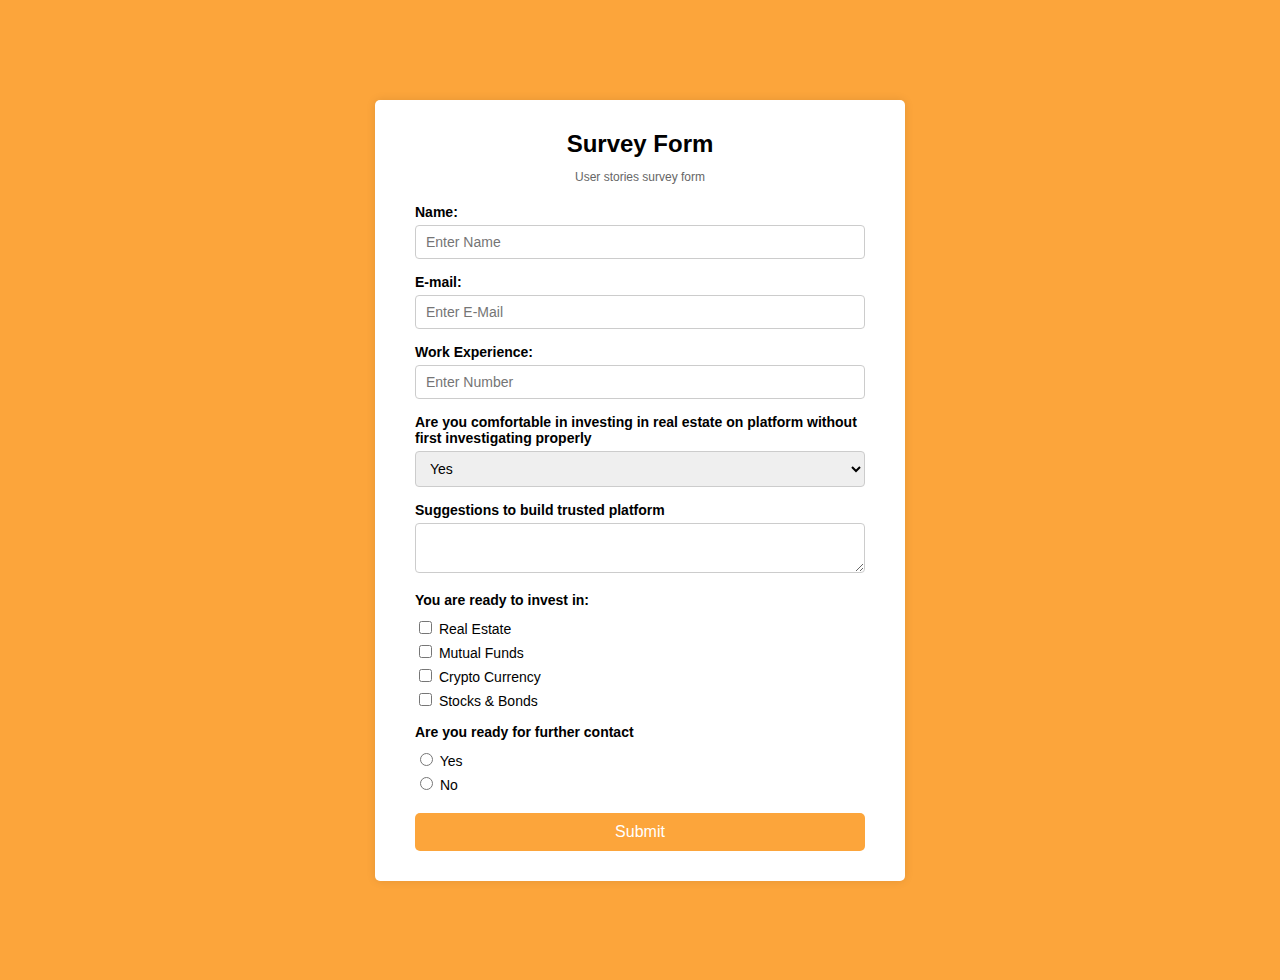
<file: index.html>
<!DOCTYPE html>
<html lang="en">
<head>
  <meta charset="UTF-8" />
  <meta name="viewport" content="width=device-width, initial-scale=1.0"/>
  <title>Survey Form</title>
  <link rel="stylesheet" href="style.css" />
</head>
<body>
  <div class="container">
    <div class="form-box">
      <h1>Survey Form</h1>
      <p>User stories survey form</p>

      <form>
        <label for="name">Name:</label>
        <input type="text" id="name" placeholder="Enter Name" />

        <label for="email">E-mail:</label>
        <input type="email" id="email" placeholder="Enter E-Mail" />

        <label for="experience">Work Experience:</label>
        <input type="number" id="experience" placeholder="Enter Number" />

        <label for="comfortable">Are you comfortable in investing in real estate on platform without first investigating properly</label>
        <select id="comfortable">
          <option>Yes</option>
          <option>No</option>
        </select>

        <label for="suggestions">Suggestions to build trusted platform</label>
        <textarea id="suggestions" rows="2" placeholder=""></textarea>

        <label>You are ready to invest in:</label>
        <div class="checkbox-group">
          <label><input type="checkbox" /> Real Estate</label>
          <label><input type="checkbox" /> Mutual Funds</label>
          <label><input type="checkbox" /> Crypto Currency</label>
          <label><input type="checkbox" /> Stocks & Bonds</label>
        </div>

        <label>Are you ready for further contact</label>
        <div class="radio-group">
          <label><input type="radio" name="contact" /> Yes</label>
          <label><input type="radio" name="contact" /> No</label>
        </div>

        <button type="submit">Submit</button>
      </form>
    </div>
  </div>
</body>
</html>
</file>
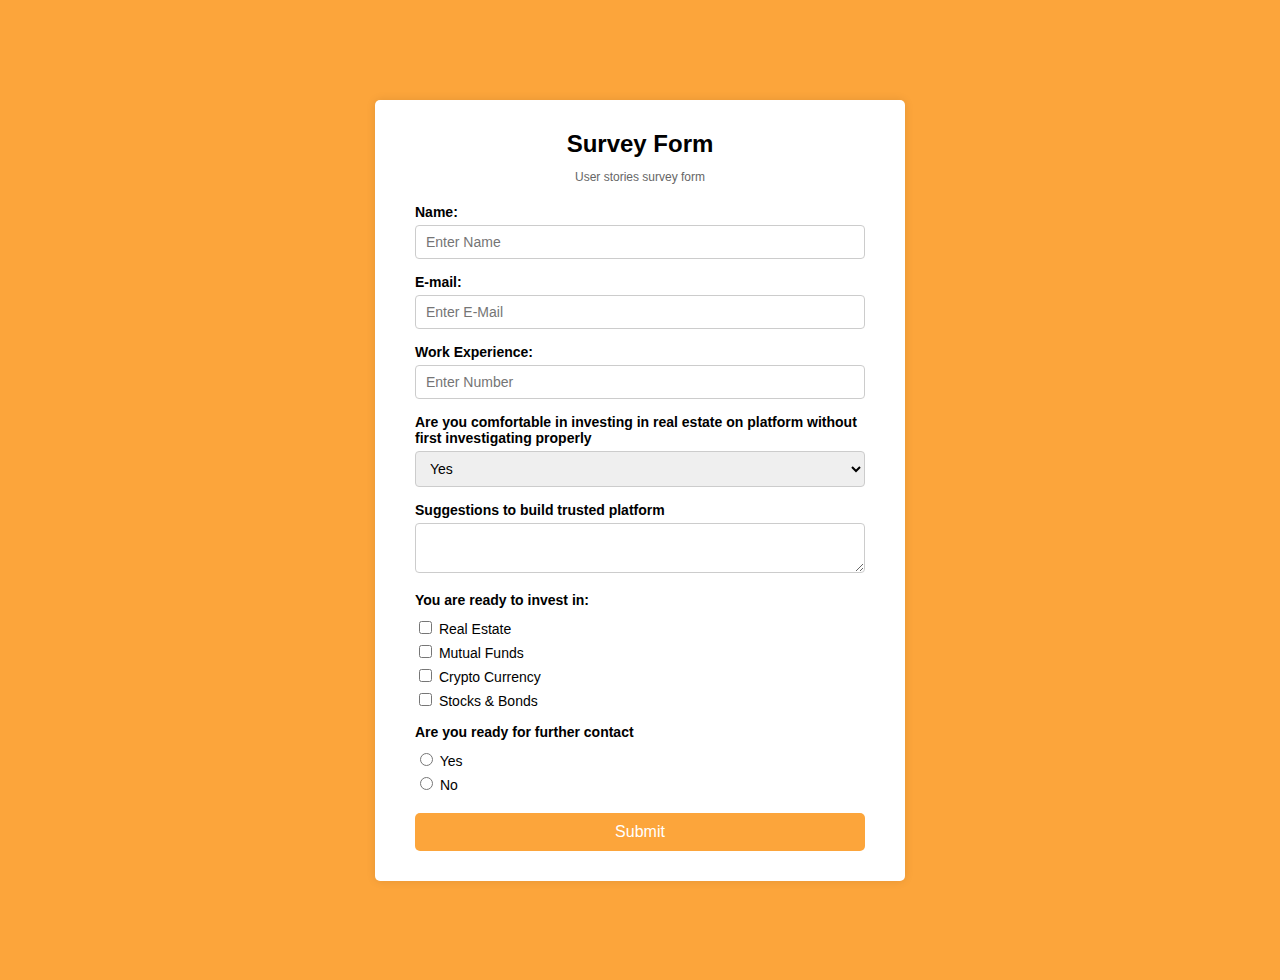
<file: beginnertask1.html>
<!DOCTYPE html>
<html lang="en">
<head>
  <meta charset="UTF-8" />
  <meta name="viewport" content="width=device-width, initial-scale=1.0"/>
  <title>Survey Form</title>
  <link rel="stylesheet" href="beginnertask1.css" />
</head>
<body>
  <div class="container">
    <div class="form-box">
      <h1>Survey Form</h1>
      <p>User stories survey form</p>

      <form>
        <label for="name">Name:</label>
        <input type="text" id="name" placeholder="Enter Name" />

        <label for="email">E-mail:</label>
        <input type="email" id="email" placeholder="Enter E-Mail" />

        <label for="experience">Work Experience:</label>
        <input type="number" id="experience" placeholder="Enter Number" />

        <label for="comfortable">Are you comfortable in investing in real estate on platform without first investigating properly</label>
        <select id="comfortable">
          <option>Yes</option>
          <option>No</option>
        </select>

        <label for="suggestions">Suggestions to build trusted platform</label>
        <textarea id="suggestions" rows="2" placeholder=""></textarea>

        <label>You are ready to invest in:</label>
        <div class="checkbox-group">
          <label><input type="checkbox" /> Real Estate</label>
          <label><input type="checkbox" /> Mutual Funds</label>
          <label><input type="checkbox" /> Crypto Currency</label>
          <label><input type="checkbox" /> Stocks & Bonds</label>
        </div>

        <label>Are you ready for further contact</label>
        <div class="radio-group">
          <label><input type="radio" name="contact" /> Yes</label>
          <label><input type="radio" name="contact" /> No</label>
        </div>

        <button type="submit">Submit</button>
      </form>
    </div>
  </div>
</body>
</html>
</file>
<file: style.css>
body {
    margin: 0;
    font-family: Arial, sans-serif;
    background-color: #f5f5f5;
  }
  
  .container {
    background-color: #fca53b;
    min-height: 100vh;
    display: flex;
    justify-content: center;
    align-items: center;
    padding: 40px;
  }
  
  .form-box {
    background-color: #fff;
    padding: 30px 40px;
    border-radius: 5px;
    max-width: 450px;
    width: 100%;
    box-shadow: 0 0 10px rgba(0, 0, 0, 0.1);
  }
  
  .form-box h1 {
    margin: 0;
    font-size: 24px;
    text-align: center;
  }
  
  .form-box p {
    text-align: center;
    font-size: 12px;
    color: #666;
    margin-bottom: 20px;
  }
  
  form label {
    display: block;
    margin-top: 15px;
    font-weight: bold;
    font-size: 14px;
  }
  
  form input[type="text"],
  form input[type="email"],
  form input[type="number"],
  form select,
  form textarea {
    width: 100%;
    padding: 8px 10px;
    margin-top: 5px;
    border-radius: 4px;
    border: 1px solid #ccc;
    font-size: 14px;
    box-sizing: border-box;
  }
  
  .checkbox-group,
  .radio-group {
    margin-top: 10px;
    font-size: 14px;
  }
  
  .checkbox-group label,
  .radio-group label {
    display: block;
    margin-top: 5px;
    font-weight: normal;
  }
  
  button {
    width: 100%;
    margin-top: 20px;
    background-color: #fca53b;
    border: none;
    padding: 10px;
    color: #fff;
    font-size: 16px;
    border-radius: 5px;
    cursor: pointer;
  }
  
  button:hover {
    background-color: #e1912c;
  }
</file>
<file: beginnertask1.css>
body {
    margin: 0;
    font-family: Arial, sans-serif;
    background-color: #f5f5f5;
  }
  
  .container {
    background-color: #fca53b;
    min-height: 100vh;
    display: flex;
    justify-content: center;
    align-items: center;
    padding: 40px;
  }
  
  .form-box {
    background-color: #fff;
    padding: 30px 40px;
    border-radius: 5px;
    max-width: 450px;
    width: 100%;
    box-shadow: 0 0 10px rgba(0, 0, 0, 0.1);
  }
  
  .form-box h1 {
    margin: 0;
    font-size: 24px;
    text-align: center;
  }
  
  .form-box p {
    text-align: center;
    font-size: 12px;
    color: #666;
    margin-bottom: 20px;
  }
  
  form label {
    display: block;
    margin-top: 15px;
    font-weight: bold;
    font-size: 14px;
  }
  
  form input[type="text"],
  form input[type="email"],
  form input[type="number"],
  form select,
  form textarea {
    width: 100%;
    padding: 8px 10px;
    margin-top: 5px;
    border-radius: 4px;
    border: 1px solid #ccc;
    font-size: 14px;
    box-sizing: border-box;
  }
  
  .checkbox-group,
  .radio-group {
    margin-top: 10px;
    font-size: 14px;
  }
  
  .checkbox-group label,
  .radio-group label {
    display: block;
    margin-top: 5px;
    font-weight: normal;
  }
  
  button {
    width: 100%;
    margin-top: 20px;
    background-color: #fca53b;
    border: none;
    padding: 10px;
    color: #fff;
    font-size: 16px;
    border-radius: 5px;
    cursor: pointer;
  }
  
  button:hover {
    background-color: #e1912c;
  }
</file>
